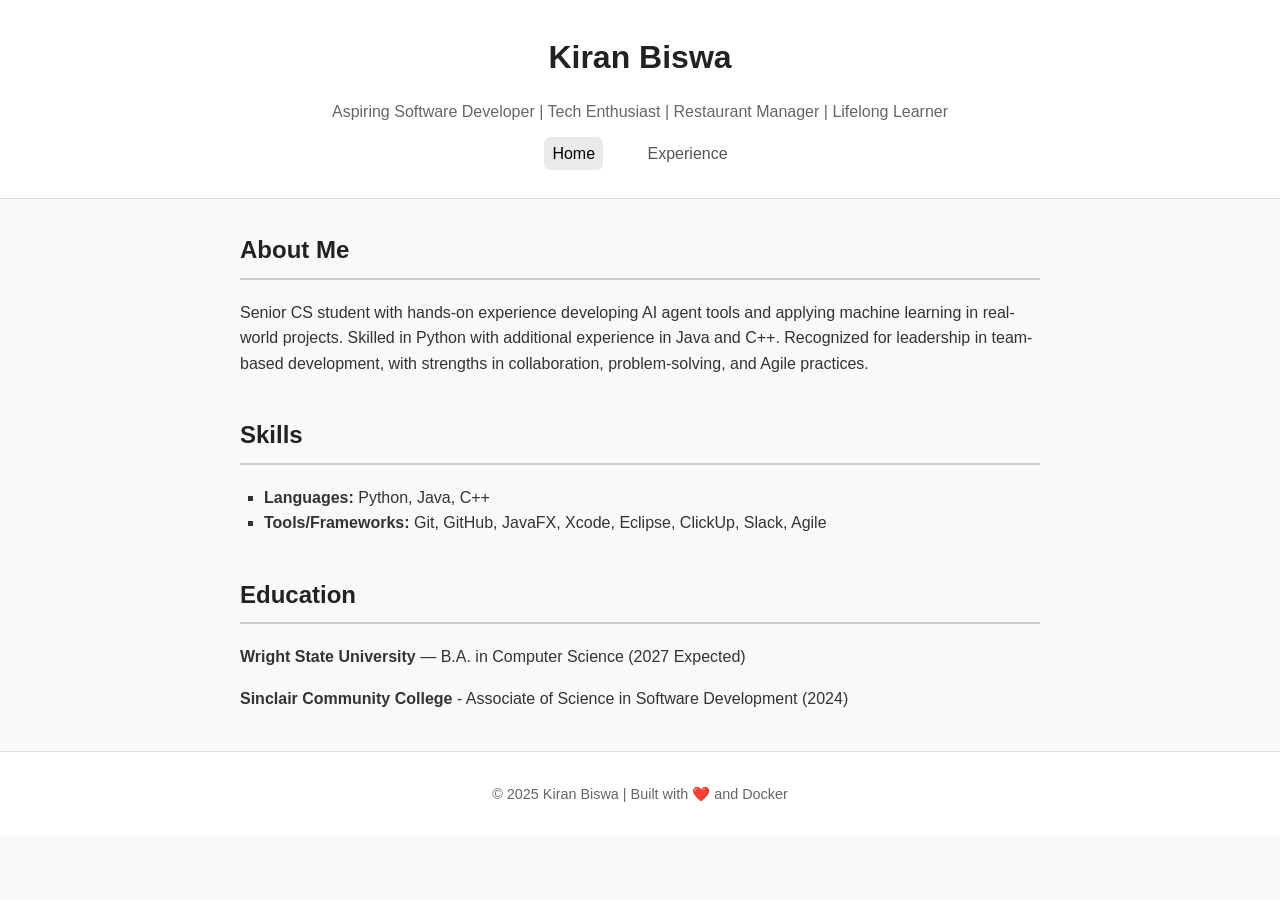
<file: Project4/web-content/index.html>
<!DOCTYPE html>
<html lang="en">
<head>
  <meta charset="UTF-8">
  <meta name="viewport" content="width=device-width, initial-scale=1.0">
  <title>About Kiran</title>
  <link rel="stylesheet" href="style.css">
</head>
<body>
  <header>
    <h1>Kiran Biswa</h1>
    <p>Aspiring Software Developer | Tech Enthusiast | Restaurant Manager | Lifelong Learner </p>
    <nav>
      <a href="index.html" class="active">Home</a>
      <a href="experience.html">Experience</a>
    </nav>
  </header>

  <main>
    <section class="intro">
      <h2>About Me</h2>
      <p>
        Senior CS student with hands-on experience developing AI agent tools and applying machine learning in
        real-world projects. Skilled in Python with additional experience in Java and C++. Recognized for leadership in
        team-based development, with strengths in collaboration, problem-solving, and Agile practices.
      </p>
    </section>

    <section class="skills">
      <h2>Skills</h2>
      <ul>
        <li><strong>Languages:</strong> Python, Java, C++</li>
        <li><strong>Tools/Frameworks:</strong> Git, GitHub, JavaFX, Xcode, Eclipse, ClickUp, Slack, Agile </li>
      </ul> 
    </section>

    <section class="education">
      <h2>Education</h2>
      <p><strong>Wright State University</strong> — B.A. in Computer Science (2027 Expected)</p>
      <p><strong>Sinclair Community College</strong> - Associate of Science in Software Development (2024)</p>
    </section>
  </main>

  <footer>
    <p>© 2025 Kiran Biswa | Built with ❤️ and Docker</p>
  </footer>
</body>
</html>
</file>
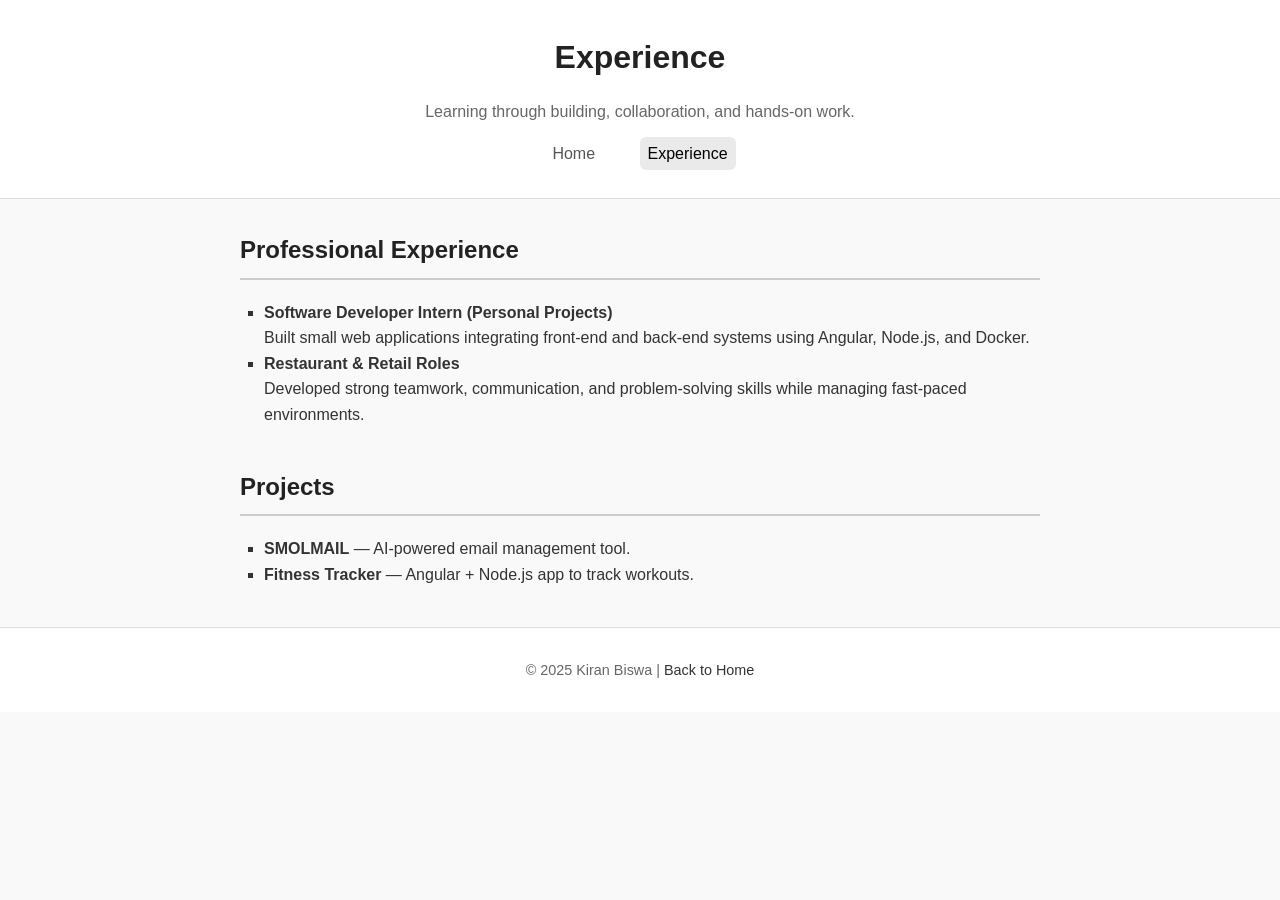
<file: Project4/web-content/experience.html>
<!DOCTYPE html>
<html lang="en">
<head>
  <meta charset="UTF-8">
  <meta name="viewport" content="width=device-width, initial-scale=1.0">
  <title>Kiran’s Experience</title>
  <link rel="stylesheet" href="style.css">
</head>
<body>
  <header>
    <h1>Experience</h1>
    <p>Learning through building, collaboration, and hands-on work.</p>
    <nav>
      <a href="index.html">Home</a>
      <a href="experience.html" class="active">Experience</a>
    </nav>
  </header>

  <main>
    <section class="experience">
      <h2>Professional Experience</h2>
      <ul>
        <li>
          <strong>Software Developer Intern (Personal Projects)</strong><br>
          Built small web applications integrating front-end and back-end systems using Angular, Node.js, and Docker.
        </li>
        <li>
          <strong>Restaurant & Retail Roles</strong><br>
          Developed strong teamwork, communication, and problem-solving skills while managing fast-paced environments.
        </li>
      </ul>
    </section>

    <section class="projects">
      <h2>Projects</h2>
      <ul>
        <li><strong>SMOLMAIL</strong> — AI-powered email management tool.</li>
        <li><strong>Fitness Tracker</strong> — Angular + Node.js app to track workouts.</li>
      </ul>
    </section>
  </main>

  <footer>
    <p>© 2025 Kiran Biswa | <a href="index.html">Back to Home</a></p>
  </footer>
</body>
</html>
</file>
<file: Project4/web-content/style.css>
/* General Page Styling */
body {
    margin: 0;
    font-family: 'Segoe UI', Tahoma, Geneva, Verdana, sans-serif;
    background-color: #f9f9f9;
    color: #333;
    line-height: 1.6;
  }
  
  /* Header */
  header {
    text-align: center;
    background-color: #ffffff;
    padding: 2rem 1rem;
    border-bottom: 1px solid #ddd;
  }
  
  header h1 {
    margin: 0;
    font-size: 2rem;
    color: #222;
  }
  
  header p {
    color: #666;
    font-size: 1rem;
  }
  
  /* Navigation */
  nav {
    margin-top: 1rem;
  }
  
  nav a {
    text-decoration: none;
    color: #555;
    margin: 0 1rem;
    padding: 0.5rem;
    border-radius: 6px;
    transition: background 0.3s;
  }
  
  nav a:hover,
  nav a.active {
    background-color: #eaeaea;
    color: #000;
  }
  
  /* Main Content */
  main {
    max-width: 800px;
    margin: 2rem auto;
    padding: 0 1rem;
  }
  
  section {
    margin-bottom: 2.5rem;
  }
  
  section h2 {
    border-bottom: 2px solid #ccc;
    padding-bottom: 0.5rem;
    color: #222;
  }
  
  /* Lists */
  ul {
    list-style-type: square;
    padding-left: 1.5rem;
  }
  
  /* Footer */
  footer {
    text-align: center;
    padding: 1rem;
    background-color: #fff;
    border-top: 1px solid #ddd;
    font-size: 0.9rem;
    color: #666;
  }
  
  footer a {
    color: #333;
    text-decoration: none;
  }
  
  footer a:hover {
    text-decoration: underline;
  }
</file>
